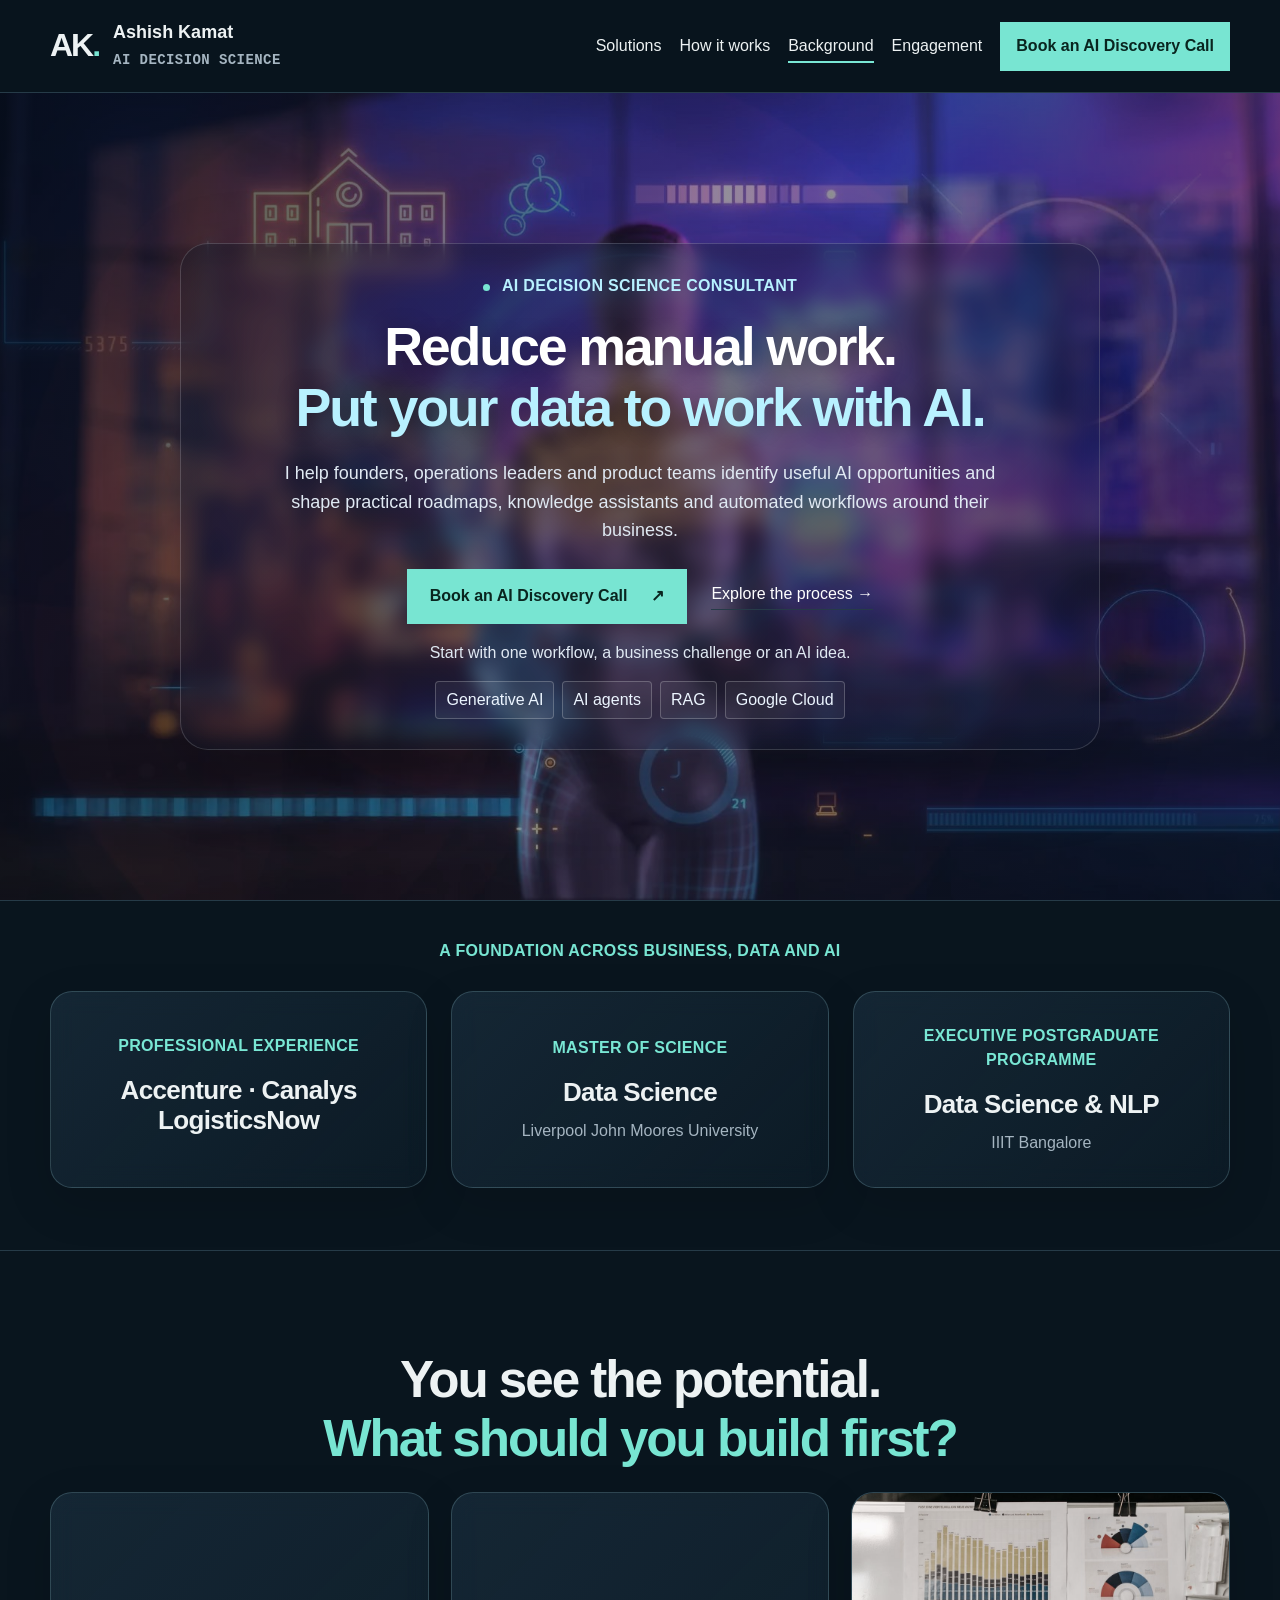
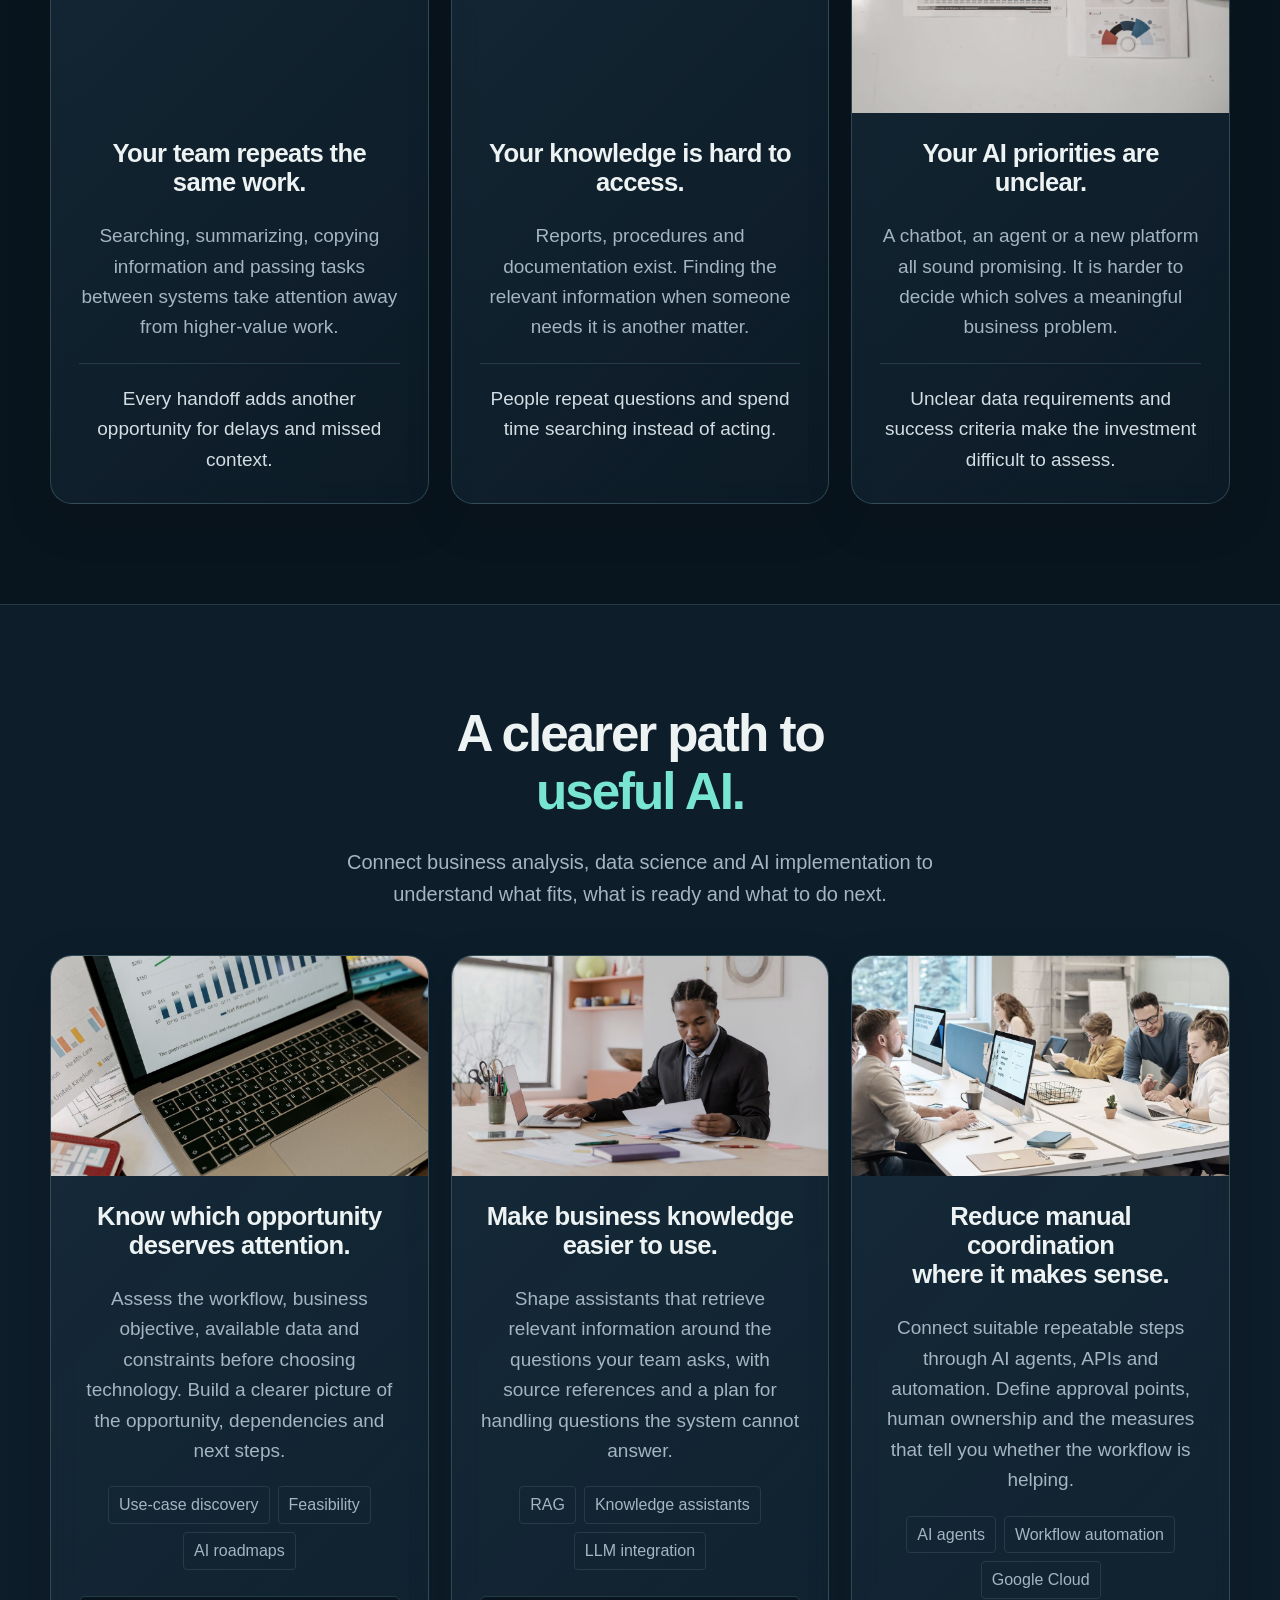
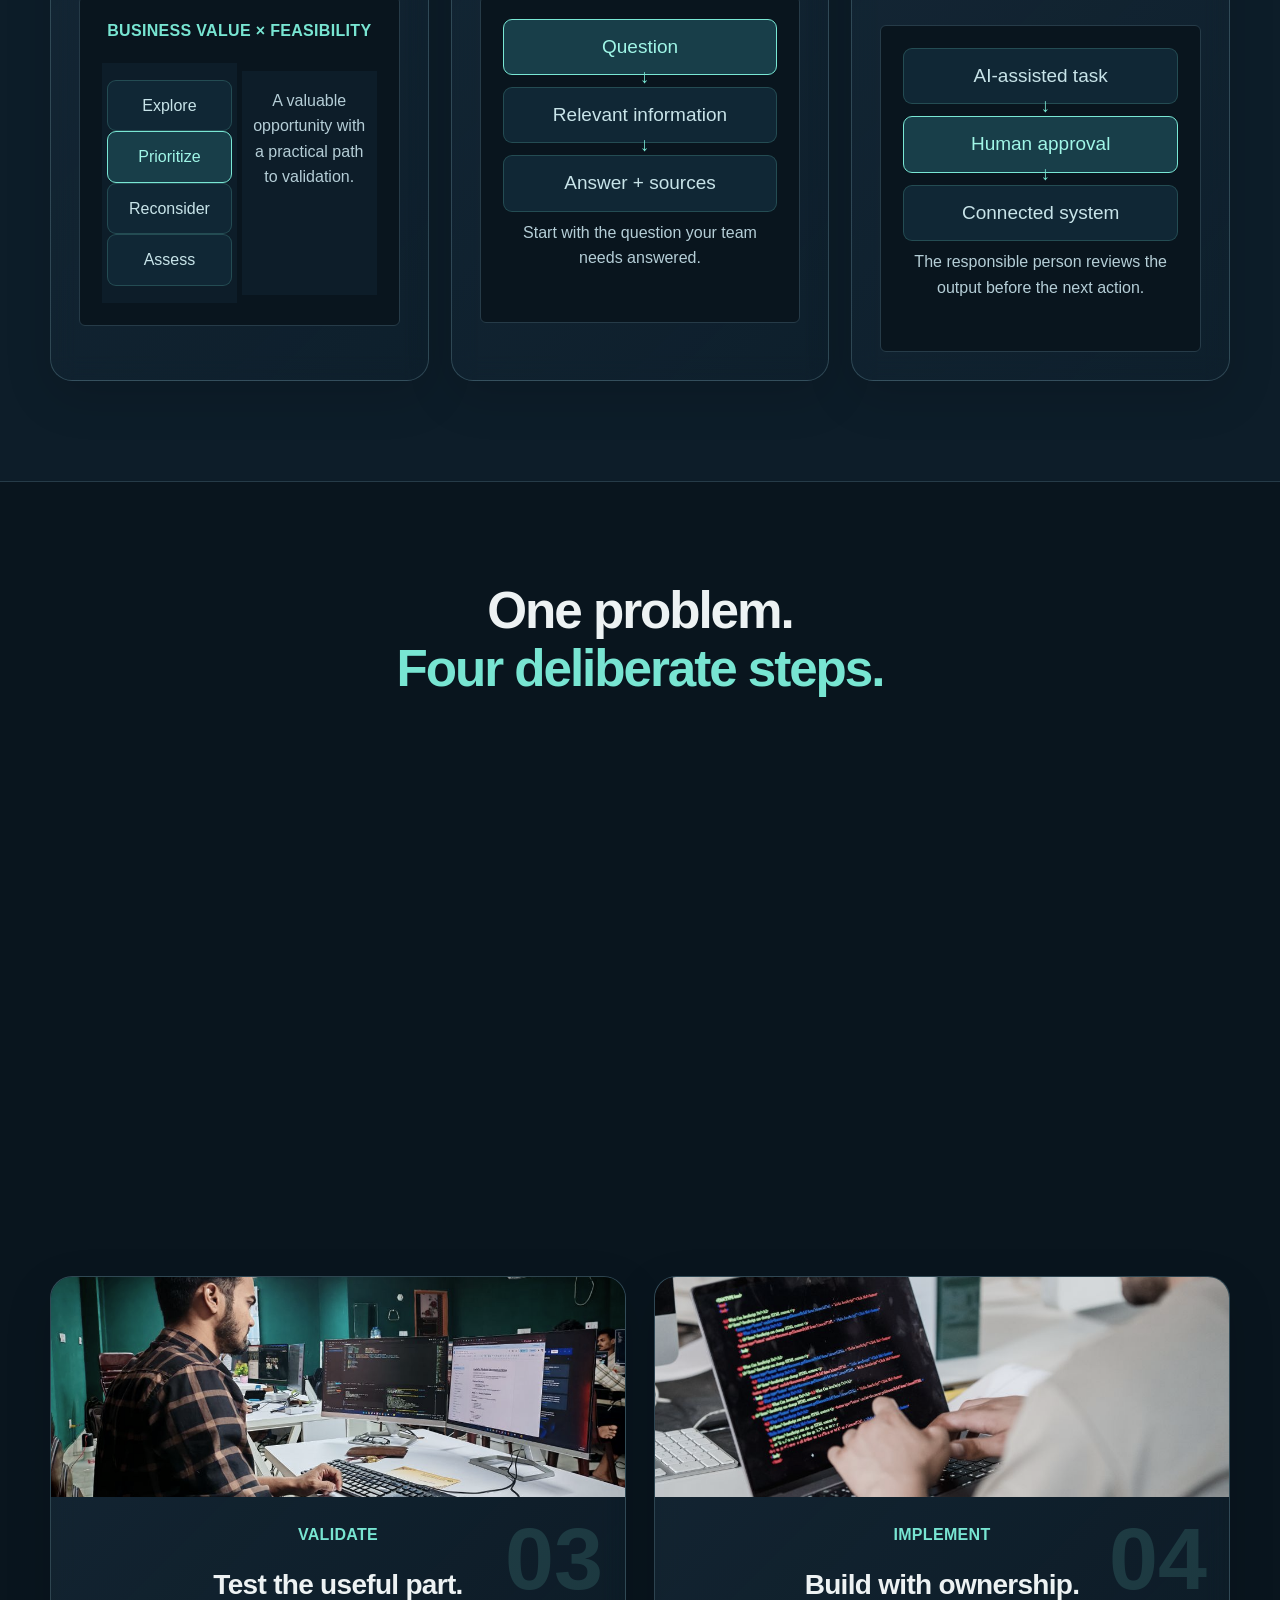
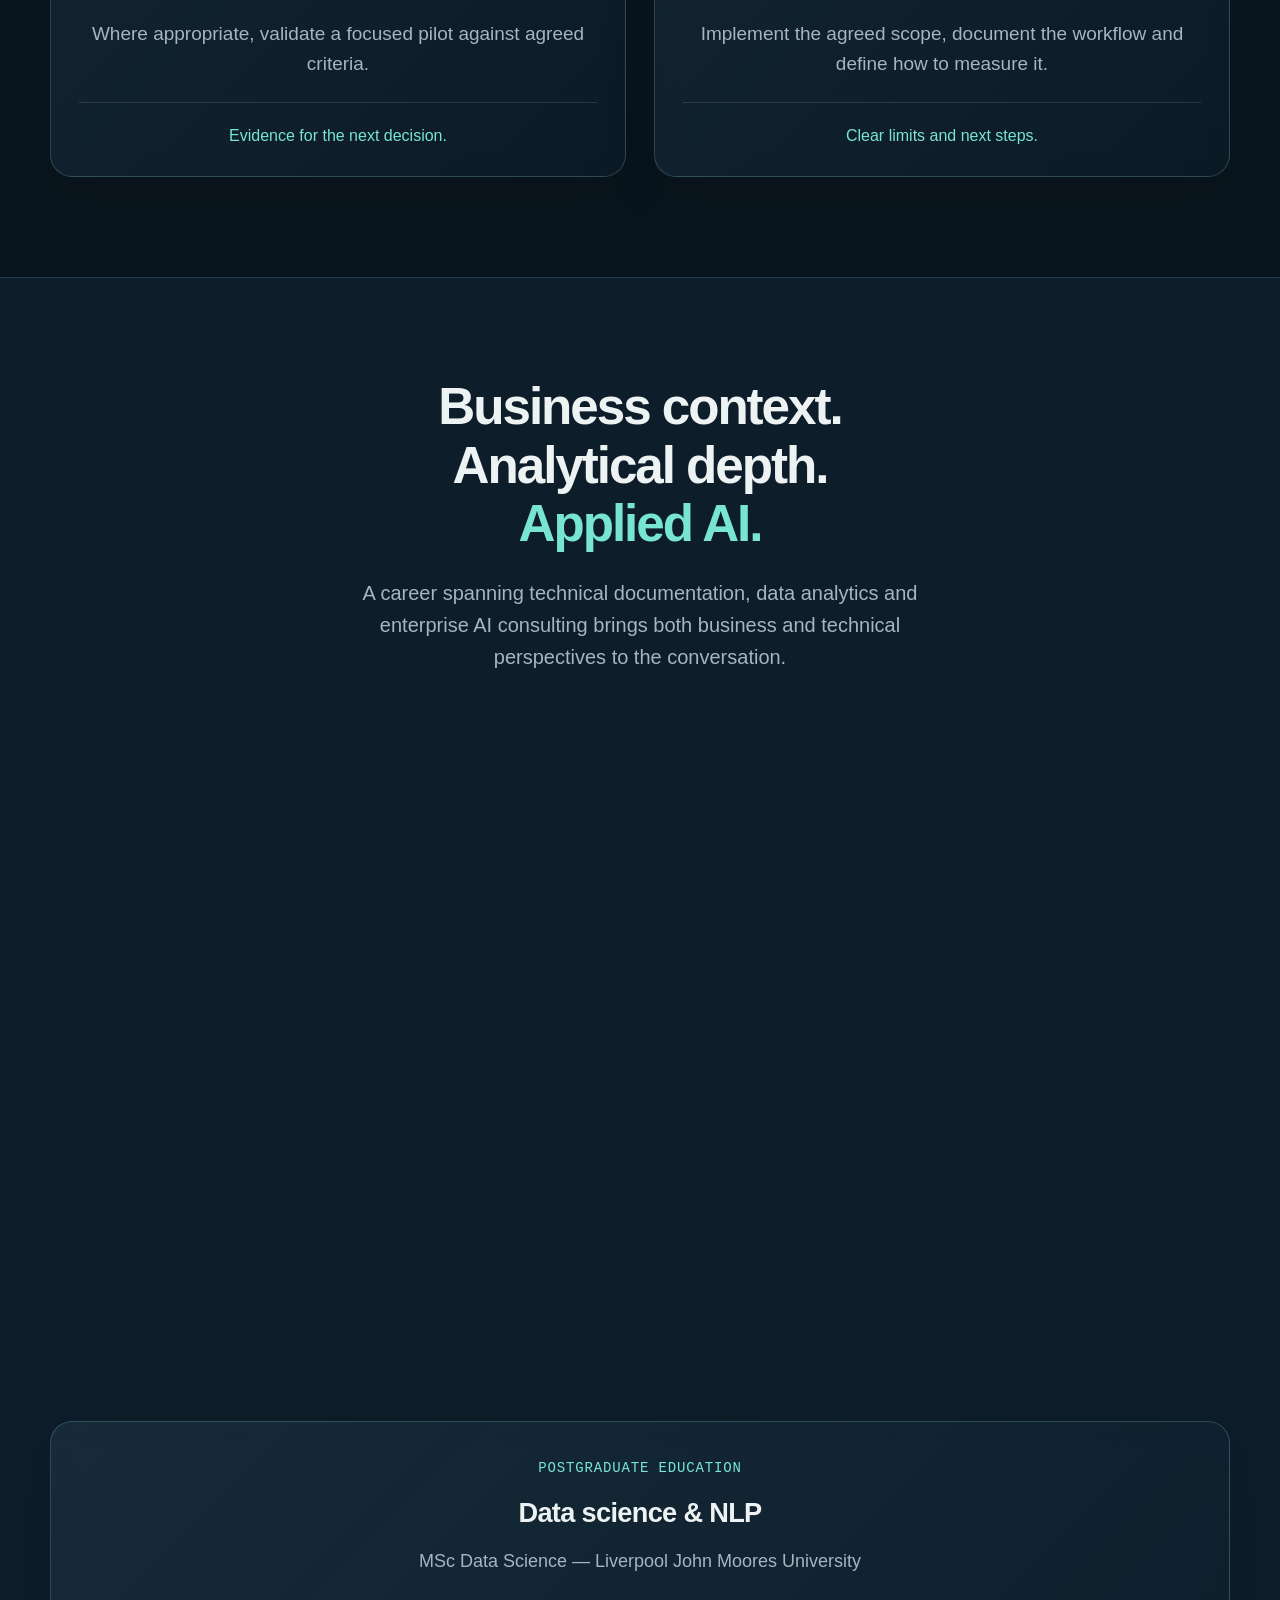
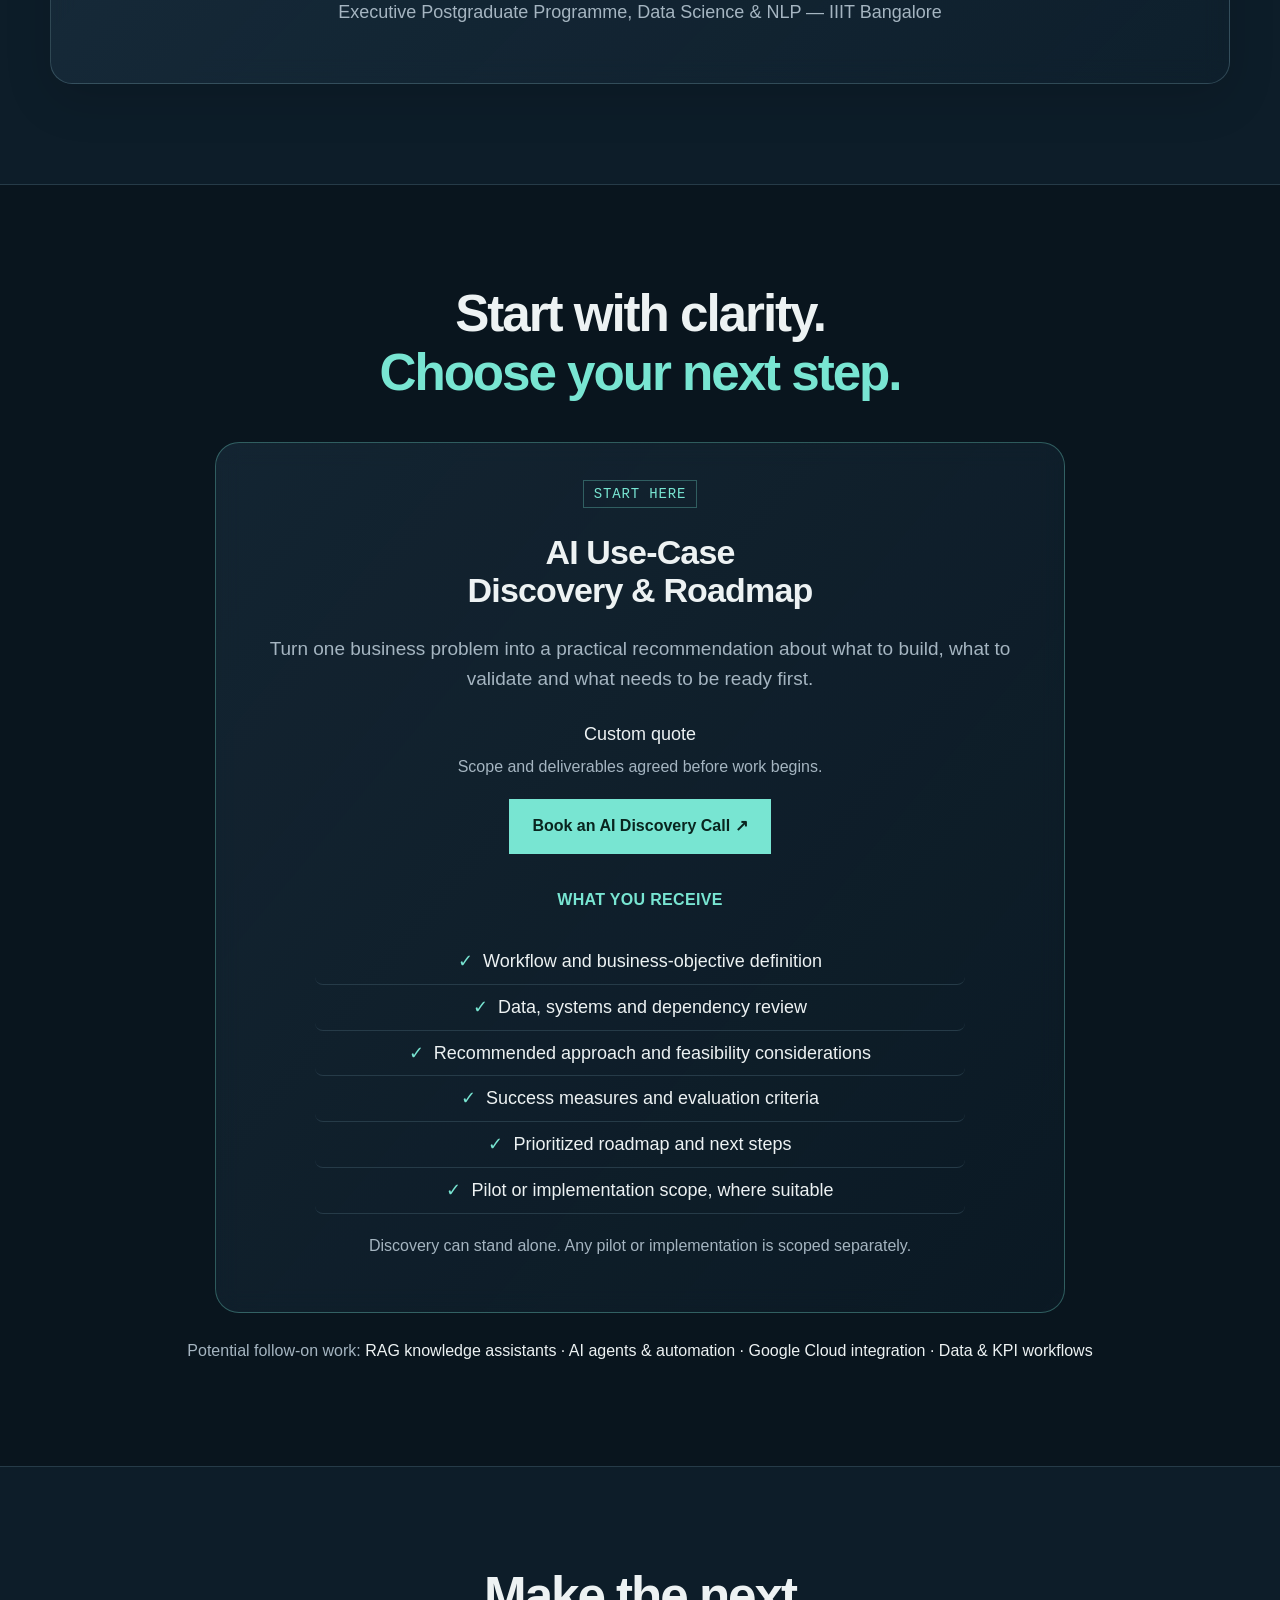
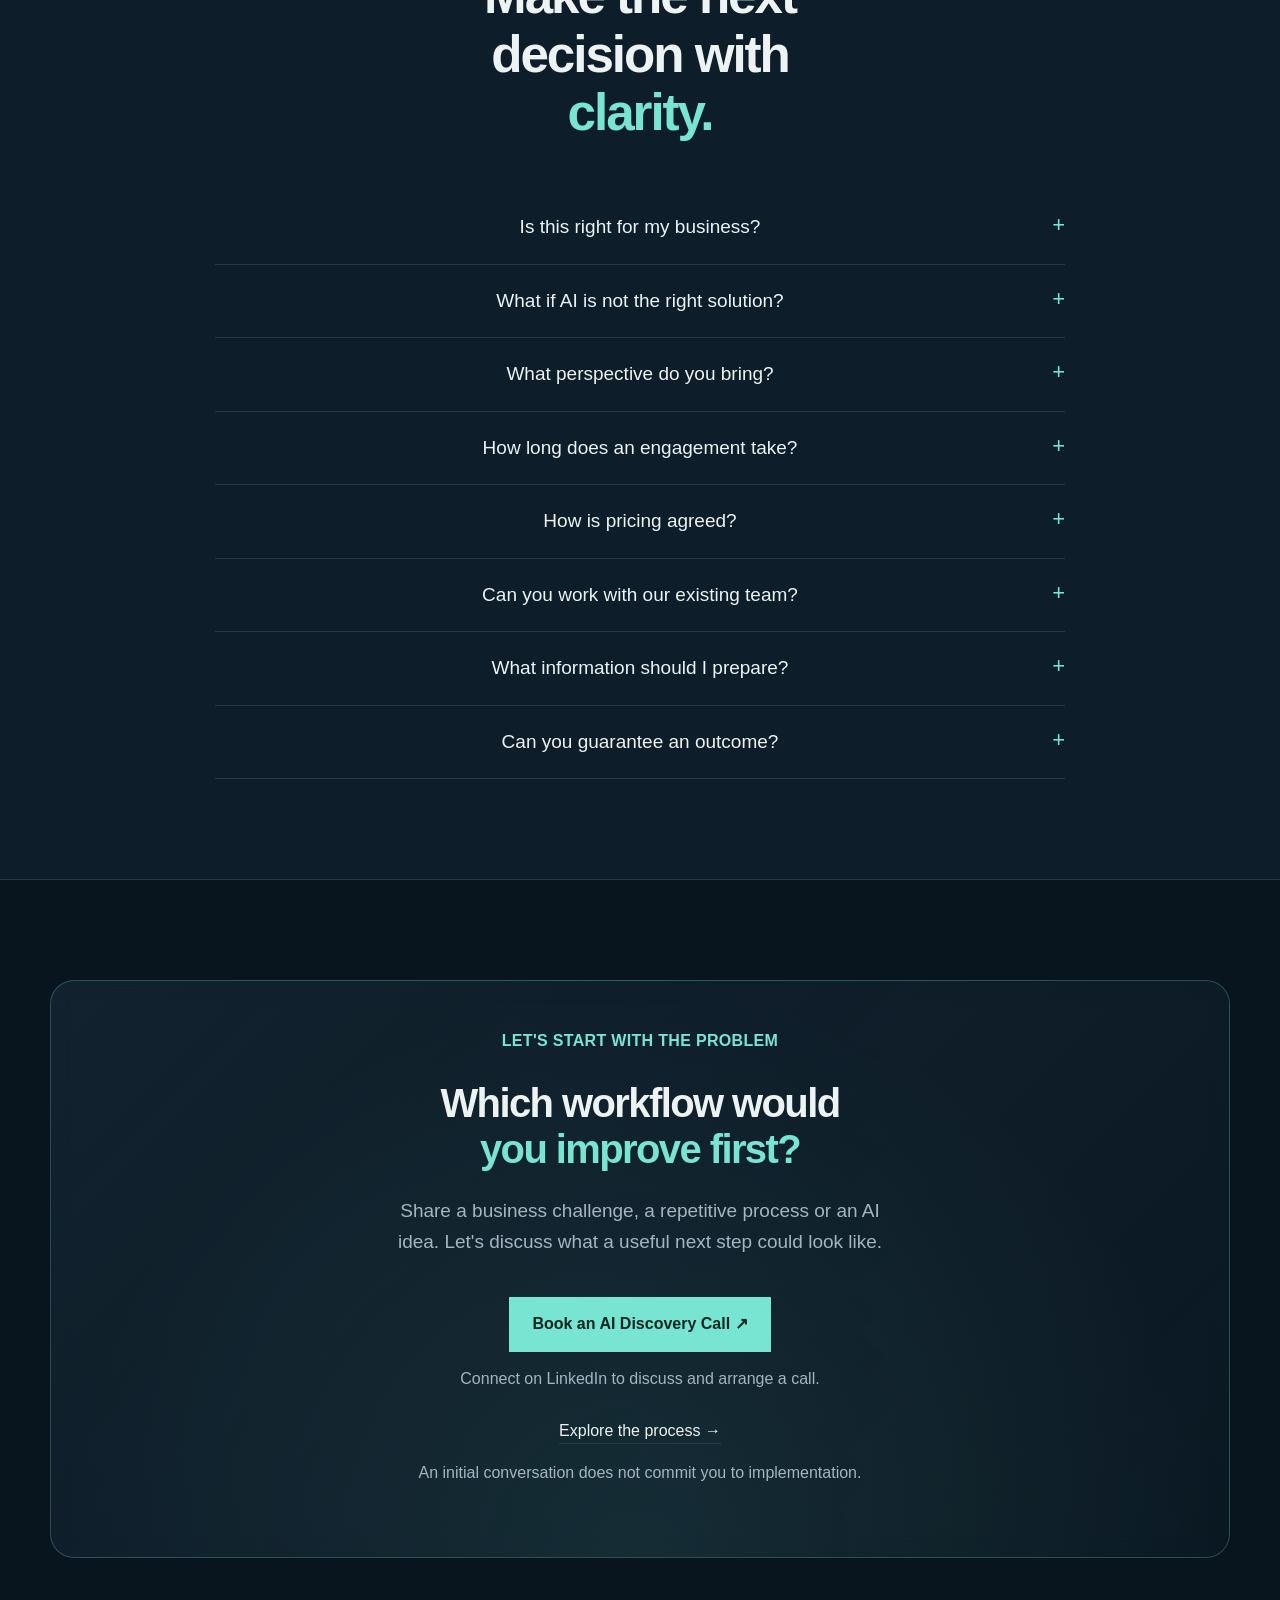
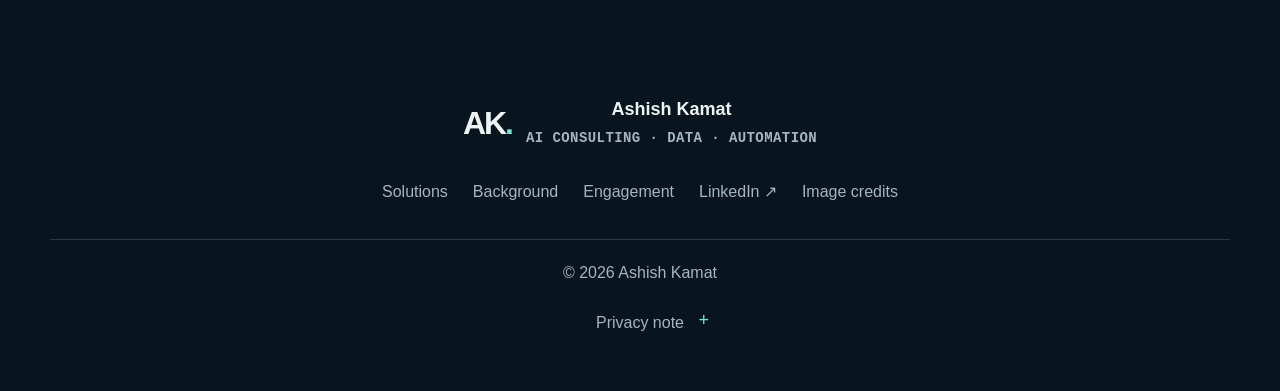
<file: index.html>
<!doctype html>
<html lang="en"><head><meta charset="utf-8"><meta name="viewport" content="width=device-width, initial-scale=1"><title>Ashish Kamat | AI Consulting, RAG &amp; AI Agents</title><meta name="description" content="Business-focused AI consulting with Ashish Kamat. Explore AI opportunities, knowledge assistants and automated workflows."><link rel="stylesheet" href="style.css"><script src="script.js" defer></script></head><body><a class="skip" href="#main">Skip to content</a>
<header><nav class="wrap nav" aria-label="Main navigation"><a class="brand" href="#home"><b>AK<span>.</span></b><span>Ashish Kamat<small>AI DECISION SCIENCE</small></span></a><button class="menu" aria-expanded="false" aria-controls="links">Menu</button><div id="links"><a href="#solutions">Solutions</a><a href="#process">How it works</a><a href="#background">Background</a><a href="#engagement">Engagement</a><a class="button small" href="#contact">Book an AI Discovery Call</a></div></nav></header>
<main id="main"><section class="hero wrap" id="home"><div class="hero-video-background" aria-hidden="true"><video id="hero-video" muted loop playsinline preload="metadata" poster="assets/hero-poster.jpg" tabindex="-1"><source src="assets/hero-video.mp4" type="video/mp4"/></video></div><div class="hero-glass"><p class="eyebrow"><i></i> AI DECISION SCIENCE CONSULTANT</p><h1>Reduce manual work.<br><span>Put your data to work with AI.</span></h1><p class="lead">I help founders, operations leaders and product teams identify useful AI opportunities and shape practical roadmaps, knowledge assistants and automated workflows around their business.</p><div class="actions"><a class="button" href="#contact">Book an AI Discovery Call <span>↗</span></a><a class="text-link" href="#process">Explore the process →</a></div><p class="fine">Start with one workflow, a business challenge or an AI idea.</p><div class="tags"><span>Generative AI</span><span>AI agents</span><span>RAG</span><span>Google Cloud</span></div></div></section>
<section class="credibility"><div class="wrap"><p class="eyebrow">A FOUNDATION ACROSS BUSINESS, DATA AND AI</p><div class="credentials"><div class="glass-card credential-card"><small>PROFESSIONAL EXPERIENCE</small><h3>Accenture · Canalys<br>LogisticsNow</h3></div><div class="glass-card credential-card"><small>MASTER OF SCIENCE</small><h3>Data Science</h3><p>Liverpool John Moores University</p></div><div class="glass-card credential-card"><small>EXECUTIVE POSTGRADUATE PROGRAMME</small><h3>Data Science &amp; NLP</h3><p>IIIT Bangalore</p></div></div></div></section>
<section class="wrap section" id="challenge"><h2>You see the potential.<br><span>What should you build first?</span></h2><div class="cards"><article class="glass-card"><div class="card-photo"><img src="assets/paperwork.jpg" alt="Documents and paperwork on an office desk" loading="lazy" decoding="async" width="1200" height="800"></div><h3>Your team repeats the same work.</h3><p>Searching, summarizing, copying information and passing tasks between systems take attention away from higher-value work.</p><p class="consequence">Every handoff adds another opportunity for delays and missed context.</p></article><article class="glass-card"><div class="card-photo"><img src="assets/knowledge-documents.jpg" alt="Organizing business documents beside a laptop" loading="lazy" decoding="async" width="1200" height="800"></div><h3>Your knowledge is hard to access.</h3><p>Reports, procedures and documentation exist. Finding the relevant information when someone needs it is another matter.</p><p class="consequence">People repeat questions and spend time searching instead of acting.</p></article><article class="glass-card"><div class="card-photo"><img src="assets/priorities.jpg" alt="Charts displayed on a planning whiteboard" loading="lazy" decoding="async" width="1200" height="800"></div><h3>Your AI priorities are unclear.</h3><p>A chatbot, an agent or a new platform all sound promising. It is harder to decide which solves a meaningful business problem.</p><p class="consequence">Unclear data requirements and success criteria make the investment difficult to assess.</p></article></div></section>
<section class="panel"><div class="wrap section" id="solutions"><h2>A clearer path to<br><span>useful AI.</span></h2><p class="intro">Connect business analysis, data science and AI implementation to understand what fits, what is ready and what to do next.</p><div class="solution-grid"><article class="solution glass-card"><div class="card-photo"><img src="assets/opportunity-analytics.jpg" alt="Business analytics charts displayed on a laptop" loading="lazy" decoding="async" width="1200" height="800"></div><div><h3>Know which opportunity<br>deserves attention.</h3><p>Assess the workflow, business objective, available data and constraints before choosing technology. Build a clearer picture of the opportunity, dependencies and next steps.</p><div class="tags"><span>Use-case discovery</span><span>Feasibility</span><span>AI roadmaps</span></div></div><div class="mini prioritization"><small>BUSINESS VALUE × FEASIBILITY</small><div class="matrix"><span>Explore</span><strong>Prioritize</strong><span>Reconsider</span><span>Assess</span></div></div></article><article class="solution glass-card"><div class="card-photo"><img src="assets/knowledge-assistant.jpg" alt="Professional consulting documents while working on a laptop" loading="lazy" decoding="async" width="1200" height="800"></div><div><h3>Make business knowledge<br>easier to use.</h3><p>Shape assistants that retrieve relevant information around the questions your team asks, with source references and a plan for handling questions the system cannot answer.</p><div class="tags"><span>RAG</span><span>Knowledge assistants</span><span>LLM integration</span></div></div><div class="mini"><p>Question</p><span>↓</span><p>Relevant information</p><span>↓</span><p class="teal">Answer + source</p></div></article><article class="solution glass-card"><div class="card-photo"><img src="assets/workflow-team.jpg" alt="Team collaborating through computers in an office" loading="lazy" decoding="async" width="1200" height="800"></div><div><h3>Reduce manual coordination<br>where it makes sense.</h3><p>Connect suitable repeatable steps through AI agents, APIs and automation. Define approval points, human ownership and the measures that tell you whether the workflow is helping.</p><div class="tags"><span>AI agents</span><span>Workflow automation</span><span>Google Cloud</span></div></div><div class="mini"><p>Input → AI-assisted task</p><p class="teal">Human approval checkpoint</p><p>Connected system → Outcome</p></div></article></div></div></section>
<section class="wrap section" id="process"><h2>One problem.<br><span>Four deliberate steps.</span></h2><ol class="steps"><li class="glass-card"><div class="card-photo"><img src="assets/team-planning.jpg" alt="Team reviewing a business process" loading="lazy" decoding="async" width="1200" height="800"></div><span class="card-number" aria-hidden="true">01</span><small>DEFINE</small><h3>Start with the work.</h3><p>Describe the problem, who experiences it and the outcome that matters.</p><strong>A clear business objective.</strong></li><li class="glass-card"><div class="card-photo"><img src="assets/assessment.jpg" alt="Colleagues reviewing business documents" loading="lazy" decoding="async" width="1200" height="800"></div><span class="card-number" aria-hidden="true">02</span><small>ASSESS</small><h3>Check what is ready.</h3><p>Review data, systems, constraints and the possible approaches.</p><strong>A scoped recommendation.</strong></li><li class="glass-card"><div class="card-photo"><img src="assets/validation.jpg" alt="Developer working at a dual-monitor workstation" loading="lazy" decoding="async" width="1200" height="800"></div><span class="card-number" aria-hidden="true">03</span><small>VALIDATE</small><h3>Test the useful part.</h3><p>Where appropriate, validate a focused pilot against agreed criteria.</p><strong>Evidence for the next decision.</strong></li><li class="glass-card"><div class="card-photo"><img src="assets/implementation.jpg" alt="Programmer working in an office" loading="lazy" decoding="async" width="1200" height="800"></div><span class="card-number" aria-hidden="true">04</span><small>IMPLEMENT</small><h3>Build with ownership.</h3><p>Implement the agreed scope, document the workflow and define how to measure it.</p><strong>Clear limits and next steps.</strong></li></ol></section>
<section class="panel"><div class="wrap section" id="background"><h2>Business context.<br>Analytical depth.<br><span>Applied AI.</span></h2><p class="intro">A career spanning technical documentation, data analytics and enterprise AI consulting brings both business and technical perspectives to the conversation.</p><div class="background-cards">
<article class="glass-card profile-card"><div class="profile-monogram" aria-hidden="true">AK<span>.</span></div><small>BUSINESS · DATA · AI</small><h3>Ashish Kamat</h3><p>Mumbai, India</p><a class="text-link" href="https://www.linkedin.com/in/ashish-kamat-genai-datascientist/" target="_blank" rel="noopener noreferrer">View LinkedIn profile ↗</a></article>
<article class="glass-card"><small>AI DECISION SCIENCE / ACCENTURE</small><h3>From business opportunity to AI use case.</h3><p>Role responsibilities include identifying AI opportunities, developing roadmaps and working with business and technology stakeholders on Generative AI and intelligent automation.</p></article>
<article class="glass-card"><small>DATA ANALYTICS / CANALYS &amp; LOGISTICSNOW</small><h3>A foundation in real business data.</h3><p>Experience across Python, SQL, analysis and business reporting provides context for the data and workflows an AI solution depends on.</p></article>
<article class="glass-card"><h3>Tools &amp; platforms</h3><div class="tags"><span>Python</span><span>SQL</span><span>OpenAI API</span><span>Google ADK</span><span>Vertex AI</span><span>BigQuery</span><span>Cloud Run</span><span>Firestore</span><span>Docker</span></div></article>
<article class="glass-card education-card"><small>POSTGRADUATE EDUCATION</small><h3>Data science &amp; NLP</h3><p>MSc Data Science — Liverpool John Moores University</p><p>Executive Postgraduate Programme, Data Science &amp; NLP — IIIT Bangalore</p></article>
</div></div></section>
<section class="wrap section" id="engagement"><h2>Start with clarity.<br><span>Choose your next step.</span></h2><div class="offer"><div><span class="badge">START HERE</span><h3>AI Use-Case<br>Discovery &amp; Roadmap</h3><p>Turn one business problem into a practical recommendation about what to build, what to validate and what needs to be ready first.</p><p class="price">Custom quote <small>Scope and deliverables agreed before work begins.</small></p><a class="button" href="#contact">Book an AI Discovery Call ↗</a></div><div><small>WHAT YOU RECEIVE</small><ul class="checks"><li>Workflow and business-objective definition</li><li>Data, systems and dependency review</li><li>Recommended approach and feasibility considerations</li><li>Success measures and evaluation criteria</li><li>Prioritized roadmap and next steps</li><li>Pilot or implementation scope, where suitable</li></ul><p class="fine">Discovery can stand alone. Any pilot or implementation is scoped separately.</p></div></div><p class="follow">Potential follow-on work: <span>RAG knowledge assistants · AI agents &amp; automation · Google Cloud integration · Data &amp; KPI workflows</span></p></section>
<section class="panel"><div class="wrap section faq" id="faq"><div><h2>Make the next<br>decision with<br><span>clarity.</span></h2></div><div><details><summary>Is this right for my business?</summary><p>It is a useful starting point if you have a specific knowledge, workflow or automation challenge and want to assess how AI could help. You can begin with a problem rather than a fully written technical brief.</p></details><details><summary>What if AI is not the right solution?</summary><p>The assessment should help establish that. A simpler automation, better data foundation or workflow change may be more appropriate. The recommendation should follow the problem.</p></details><details><summary>What perspective do you bring?</summary><p>My background combines business analytics, data science and AI consulting, with exposure to Generative AI, agents and cloud technologies. I consider the business objective alongside the data and implementation requirements.</p></details><details><summary>How long does an engagement take?</summary><p>Timing depends on the use case, data readiness, integrations and approval requirements. Milestones and deliverables are agreed after the initial discussion.</p></details><details><summary>How is pricing agreed?</summary><p>Pricing follows the agreed scope. Discovery, a pilot and implementation can be separate engagements, with deliverables and commercial terms agreed before paid work begins.</p></details><details><summary>Can you work with our existing team?</summary><p>We can discuss how the engagement fits your team, including responsibilities, access, review points and handover requirements.</p></details><details><summary>What information should I prepare?</summary><p>Bring a short description of the workflow, current systems, the people involved and what a better outcome would look like. Agree how information will be handled before sharing confidential data.</p></details><details><summary>Can you guarantee an outcome?</summary><p>Reliable claims require a defined use case, representative data and agreed evaluation. A prototype alone does not establish production performance or business returns. Those should be assessed through evidence.</p></details></div></div></section>
<section class="wrap section" id="contact"><div class="contact"><div><p class="eyebrow">LET'S START WITH THE PROBLEM</p><h2>Which workflow would<br><span>you improve first?</span></h2><p>Share a business challenge, a repetitive process or an AI idea. Let's discuss what a useful next step could look like.</p></div><div><a class="button" href="https://www.linkedin.com/in/ashish-kamat-genai-datascientist/" target="_blank" rel="noopener noreferrer">Book an AI Discovery Call ↗</a><p class="fine">Connect on LinkedIn to discuss and arrange a call.</p><a class="text-link" href="#process">Explore the process →</a><p class="fine">An initial conversation does not commit you to implementation.</p></div></div></section></main>
<footer class="wrap"><div class="footer-top"><a class="brand" href="#home"><b>AK<span>.</span></b><span>Ashish Kamat<small>AI CONSULTING · DATA · AUTOMATION</small></span></a><div><a href="#solutions">Solutions</a><a href="#background">Background</a><a href="#engagement">Engagement</a><a href="https://www.linkedin.com/in/ashish-kamat-genai-datascientist/" target="_blank" rel="noopener noreferrer">LinkedIn ↗</a><a href="image-credits.html">Image credits</a></div></div><div class="footer-bottom"><span>© 2026 Ashish Kamat</span><details><summary>Privacy note</summary><p>This page does not collect contact-form submissions. Contact takes place through LinkedIn under its privacy policy. Hosting providers may process routine request data. Agree appropriate handling before sharing confidential information.</p></details></div></footer></body></html>
</file>
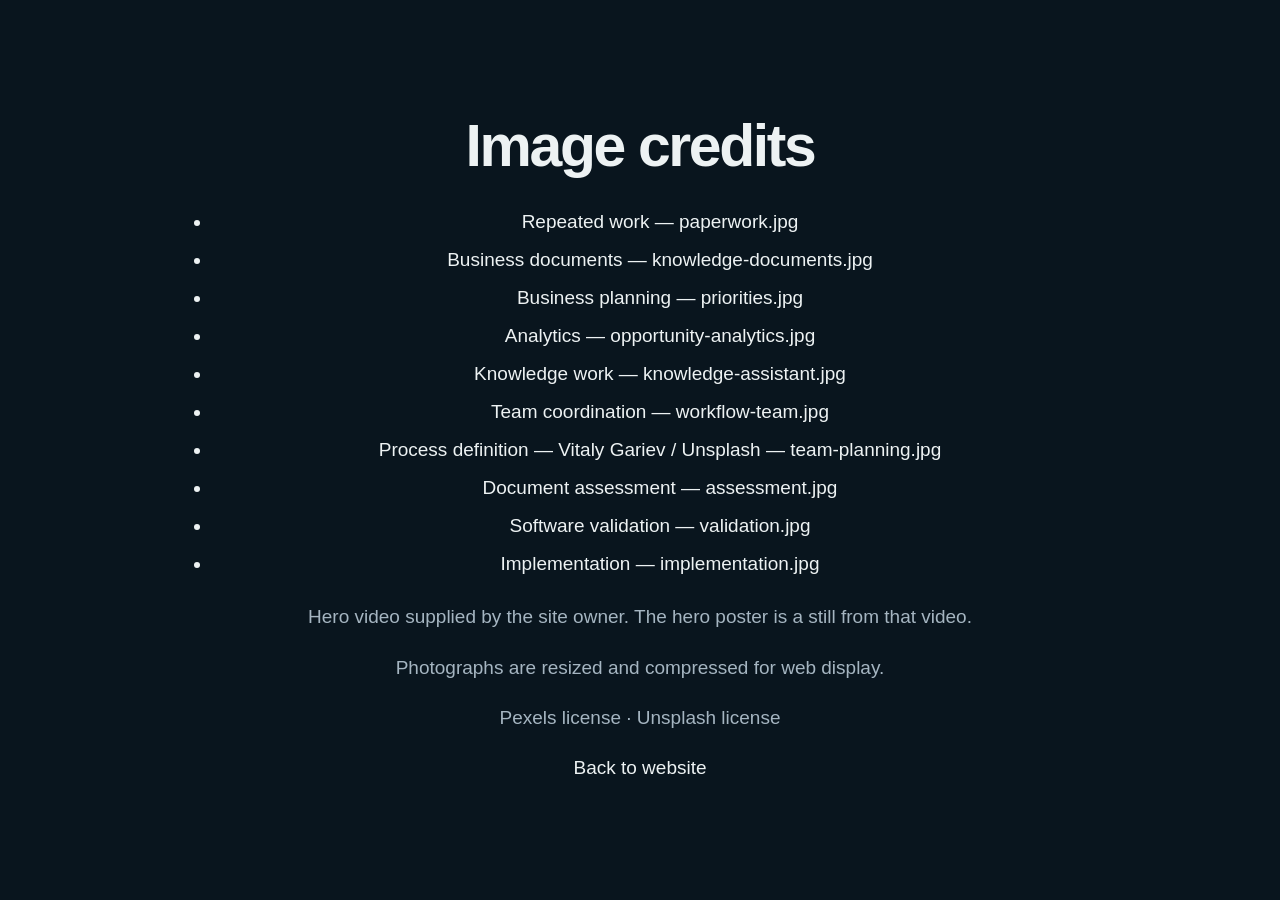
<file: image-credits.html>
<!doctype html><html lang="en"><head><meta charset="utf-8"><meta name="viewport" content="width=device-width, initial-scale=1"><title>Image credits — Ashish Kamat</title><link rel="stylesheet" href="style.css"></head><body><main class="wrap container section" style="max-width:1000px;margin:80px auto;padding:32px"><h1>Image credits</h1><ul style="line-height:2"><li><a href="https://www.pexels.com/photo/8297362/" target="_blank" rel="noopener noreferrer">Repeated work</a> — paperwork.jpg</li><li><a href="https://www.pexels.com/photo/7688110/" target="_blank" rel="noopener noreferrer">Business documents</a> — knowledge-documents.jpg</li><li><a href="https://www.pexels.com/photo/7654493/" target="_blank" rel="noopener noreferrer">Business planning</a> — priorities.jpg</li><li><a href="https://www.pexels.com/photo/5466250/" target="_blank" rel="noopener noreferrer">Analytics</a> — opportunity-analytics.jpg</li><li><a href="https://www.pexels.com/photo/10376247/" target="_blank" rel="noopener noreferrer">Knowledge work</a> — knowledge-assistant.jpg</li><li><a href="https://www.pexels.com/photo/3184357/" target="_blank" rel="noopener noreferrer">Team coordination</a> — workflow-team.jpg</li><li><a href="https://unsplash.com/photos/PSksbOVDhWk" target="_blank" rel="noopener noreferrer">Process definition — Vitaly Gariev / Unsplash</a> — team-planning.jpg</li><li><a href="https://www.pexels.com/photo/7651636/" target="_blank" rel="noopener noreferrer">Document assessment</a> — assessment.jpg</li><li><a href="https://www.pexels.com/photo/36706460/" target="_blank" rel="noopener noreferrer">Software validation</a> — validation.jpg</li><li><a href="https://www.pexels.com/photo/12899156/" target="_blank" rel="noopener noreferrer">Implementation</a> — implementation.jpg</li></ul><p>Hero video supplied by the site owner. The hero poster is a still from that video.</p><p>Photographs are resized and compressed for web display.</p><p><a href="https://www.pexels.com/license/">Pexels license</a> · <a href="https://unsplash.com/license">Unsplash license</a></p><a href="index.html">Back to website</a></main></body></html>
</file>
<file: style.css>
:root{--bg:#09151e;--panel:#0d1d29;--card:#112431;--text:#edf2f3;--muted:#a5b5c1;--accent:#78e5d2;--line:#263b48}*{box-sizing:border-box}html{scroll-behavior:smooth;scroll-padding-top:100px}body{margin:0;background:var(--bg);color:var(--text);font:18px/1.65 'Segoe UI',Arial,sans-serif}a{color:inherit;text-decoration:none}button{font:inherit}p{color:var(--muted);margin:0 0 20px}h1,h2,h3{font-weight:600;line-height:1.14;letter-spacing:-.04em;margin:0 0 24px}h1{font-size:clamp(40px,4.6vw,66px)}h2{font-size:clamp(34px,4vw,52px)}h3{font-size:25px;letter-spacing:-.025em}h1 span,h2 span,.teal{color:var(--accent)}small,.eyebrow,.number,.badge{font-family:Consolas,monospace;font-size:14px;letter-spacing:1.2px}.wrap{width:calc(100% - 80px);max-width:1180px;margin:auto}.section{padding-top:100px;padding-bottom:100px}.eyebrow{color:var(--accent);margin-bottom:28px}.eyebrow i{display:inline-block;width:7px;height:7px;border-radius:50%;background:var(--accent);margin-right:8px}.lead{max-width:580px;font-size:18px}.intro{max-width:630px;font-size:18px;margin-bottom:45px}.fine{font-size:14px;line-height:1.6}.skip{position:fixed;top:-100px;left:15px;background:var(--accent);color:var(--bg);padding:12px;z-index:100}.skip:focus{top:10px}:focus-visible{outline:3px solid var(--accent);outline-offset:5px}header{position:sticky;top:0;z-index:10;background:#09151ef5;border-bottom:1px solid var(--line);backdrop-filter:blur(12px)}.nav{min-height:92px;display:flex;align-items:center;justify-content:space-between;gap:20px}.brand{display:flex;align-items:center;gap:14px;line-height:1.3}.brand>b{font-size:32px;letter-spacing:-2px}.brand b span{color:var(--accent)}.brand>span{font-weight:600;font-size:18px}.brand small{display:block;color:var(--muted);font-size:14px;margin-top:6px}#links{display:flex;gap:24px;align-items:center;font-size:14px}.button{display:inline-flex;align-items:center;justify-content:center;gap:24px;background:var(--accent);color:#09251f;font-size:18px;font-weight:650;padding:15px 22px;border:1px solid var(--accent);min-height:49px;transition:background .2s}.button:hover{background:#b1f6e9}.button.small{padding:11px 15px;font-size:14px}.text-link{font-size:18px;border-bottom:1px solid var(--line);padding-bottom:4px}.text-link:hover,#links>a:not(.button):hover{color:var(--accent)}.menu{display:none}.hero{display:grid;grid-template-columns:1.25fr 1fr;gap:65px;padding-top:85px;padding-bottom:85px;align-items:center}.actions{display:flex;align-items:center;gap:24px;margin:32px 0 15px}.tags{display:flex;flex-wrap:wrap;gap:8px;margin-top:28px}.tags span{border:1px solid var(--line);border-radius:4px;padding:5px 10px;font-size:14px;color:var(--muted)}.diagram{padding:28px;border:1px solid var(--line);background:radial-gradient(ellipse at top right,#17413966,transparent 75%),var(--panel);border-radius:12px;box-shadow:0 30px 70px #0003}.diagram-top{display:flex;justify-content:space-between;gap:10px;border-bottom:1px solid var(--line);padding-bottom:22px;margin-bottom:28px;font:14px Consolas,monospace;letter-spacing:1px}.diagram-top small{font-size:14px;letter-spacing:0;color:var(--muted)}.node{display:flex;align-items:center;gap:15px;border:1px solid var(--line);background:#112431;padding:22px 18px;border-radius:7px}.node em{font:14px Consolas,monospace;color:var(--accent);font-style:normal}.node strong{display:block;font-size:18px}.node small{display:block;font:14px 'Segoe UI',sans-serif;color:var(--muted);letter-spacing:0;margin-top:6px}.node.accent{border-color:#78e5d270;background:#173c36}.connector{color:#506c7c;text-align:center;line-height:32px}.diagram-bottom{display:flex;justify-content:space-between;font-size:14px;margin:28px 0 12px}.diagram-bottom span{color:var(--accent)}.diagram>.fine{margin:0}.credibility{border-block:1px solid var(--line);padding:38px 0}.credentials{display:grid;grid-template-columns:repeat(3,1fr);gap:35px;margin:0 0 24px}.credentials>div+div{border-left:1px solid var(--line);padding-left:35px}.credentials small{font-size:14px;color:var(--muted)}.credentials h3{font-size:20px;margin:12px 0 8px}.credentials p{font-size:14px;margin:0}.credibility .fine{margin:0}.cards{display:grid;grid-template-columns:repeat(3,1fr);gap:20px}.cards article{padding:30px;background:var(--panel);border:1px solid var(--line);border-radius:6px}.cards small{display:block;color:var(--accent);margin-bottom:26px}.cards p{font-size:18px}.cards .consequence{border-top:1px solid var(--line);padding-top:20px;margin-bottom:0;color:#d3dde3}.panel{background:var(--panel);border-block:1px solid var(--line)}.solution{display:grid;grid-template-columns:50px 1fr 280px;gap:35px;padding:40px 0;border-top:1px solid var(--line);align-items:center}.number{color:var(--accent);font-size:18px;align-self:start;padding-top:3px}.solution p{max-width:550px;font-size:18px}.solution .tags{margin-top:20px}.mini{border:1px solid var(--line);padding:22px;text-align:center;border-radius:6px;background:var(--bg)}.mini small{font-size:14px;color:var(--muted);display:block;margin-bottom:20px}.mini p{font-size:14px;margin:8px 0}.mini>span{color:var(--muted)}.mini p.teal{color:var(--accent)}.matrix{display:grid;grid-template-columns:1fr 1fr;gap:5px;font-size:14px}.matrix>*{padding:17px 5px;background:var(--panel);color:var(--muted)}.matrix strong{background:#1a443c;color:var(--accent);font-weight:500}.stack{border-top:1px solid var(--line);padding-top:30px}.stack small{color:var(--accent)}.stack p{font-size:18px;margin:12px 0 0}.steps{list-style:none;display:grid;grid-template-columns:repeat(4,1fr);gap:26px;padding:0;margin:48px 0 0}.steps li{border-top:2px solid var(--line);padding-top:24px}.steps small{color:var(--accent);font-size:14px}.steps h3{font-size:23px;margin:22px 0 18px}.steps p{font-size:18px}.steps strong{display:block;font-size:14px;font-weight:500;color:var(--accent)}.background{display:grid;grid-template-columns:330px 1fr;gap:100px}.portrait{display:block;width:100%;height:400px;object-fit:cover;object-position:center 25%;border:1px solid var(--line);border-radius:7px;background:var(--card);margin-bottom:25px}.background>div>h3{margin-bottom:8px}.background>div>p:not(.intro):not(.eyebrow){font-size:18px}.experience{border-top:1px solid var(--line);padding:22px 0 0;margin-top:24px}.experience small{color:var(--accent);font-size:14px}.experience h3{font-size:21px;margin:12px 0}.experience p{font-size:18px;margin-bottom:0}.offer{display:grid;grid-template-columns:1fr 1fr;border:1px solid #78e5d260;background:linear-gradient(130deg,#183b34aa,var(--panel) 70%);border-radius:9px;padding:46px;gap:70px;margin-top:40px}.badge{border:1px solid #78e5d250;padding:5px 10px;color:var(--accent);font-size:14px}.offer h3{font-size:34px;margin-top:25px}.offer p{font-size:18px}.price{color:var(--text);font-size:18px!important;margin-top:25px}.price small{display:block;font:14px 'Segoe UI',sans-serif;letter-spacing:0;color:var(--muted);margin-top:5px}.offer>div>small{color:var(--accent);font-size:14px}.checks{list-style:none;padding:0;margin-top:25px}.checks li{padding:13px 0 13px 28px;border-bottom:1px solid var(--line);position:relative;font-size:18px}.checks li:before{content:'✓';position:absolute;left:0;color:var(--accent)}.offer .fine{font-size:14px}.follow{margin:24px 0 0;font-size:14px}.follow span{color:var(--text)}.faq{display:grid;grid-template-columns:1fr 1.4fr;gap:80px}details{border-bottom:1px solid var(--line)}summary{cursor:pointer;list-style:none;padding:22px 28px 22px 0;font-size:18px;position:relative}summary::-webkit-details-marker{display:none}summary:after{content:'+';position:absolute;right:0;color:var(--accent);font-size:22px;top:17px}details[open] summary:after{content:'−'}details p{font-size:18px;padding-right:20px}.contact{display:grid;grid-template-columns:1.5fr 1fr;gap:60px;background:radial-gradient(ellipse at top right,#1d544370,transparent 80%),var(--panel);padding:48px;border:1px solid #78e5d260;border-radius:8px;align-items:center}.contact h2{font-size:40px}.contact p{max-width:520px}.contact .fine{margin:14px 0 24px}.contact>div:last-child{text-align:center}.contact .button{width:100%}footer{padding:40px 0 24px}.footer-top{display:flex;justify-content:space-between;gap:30px;padding-bottom:35px}.footer-top>div{display:flex;gap:25px;align-items:center;font-size:14px;color:var(--muted)}.footer-bottom{border-top:1px solid var(--line);padding-top:20px;display:flex;justify-content:space-between;gap:25px;font-size:14px;color:var(--muted)}.footer-bottom details{max-width:430px;border:0}.footer-bottom summary{font-size:14px;padding:0 25px 0 0}.footer-bottom summary:after{font-size:18px;top:-4px}.footer-bottom p{font-size:14px;margin-top:15px}
@media(max-width:1100px){#links{gap:14px}.brand small{font-size:14px}.hero{gap:35px}.background{gap:55px}.solution{gap:22px;grid-template-columns:40px 1fr 250px}.offer{gap:35px}}@media(max-width:850px){.wrap{width:calc(100% - 48px)}.nav{min-height:76px;flex-wrap:wrap}.menu{display:block;border:1px solid var(--line);background:transparent;color:var(--text);padding:7px 13px;border-radius:4px}#links{width:100%;flex-wrap:wrap;padding-bottom:20px}.js #links{display:none}.js #links.is-open{display:flex}.hero{grid-template-columns:1fr;gap:45px;padding-top:60px}.hero h1{font-size:58px}.diagram{max-width:600px;width:100%}.section{padding-block:75px}.credentials{gap:20px}.credentials>div+div{padding-left:20px}.cards{gap:12px}.cards article{padding:23px}.cards h3{font-size:21px}.solution{grid-template-columns:40px 1fr}.mini{grid-column:2;max-width:340px;width:100%}.steps{grid-template-columns:1fr 1fr;gap:35px}.background{grid-template-columns:250px 1fr;gap:35px}.portrait{height:340px}.background h2{font-size:35px}.offer{padding:30px;gap:30px}.offer h3{font-size:29px}.faq{grid-template-columns:1fr;gap:25px}.contact{grid-template-columns:1fr;gap:25px}.contact>div:last-child{text-align:left}.contact .button{width:auto}.footer-top{flex-wrap:wrap}}@media(max-width:600px){html{scroll-padding-top:90px}.wrap{width:calc(100% - 40px)}.hero{padding-block:45px 55px}.hero h1{font-size:43px}.lead,.intro{font-size:18px}.actions{flex-direction:column;align-items:stretch;gap:22px}.actions .text-link{align-self:flex-start}.button{font-size:14px;padding:14px 17px}.eyebrow{font-size:14px;letter-spacing:.8px}.diagram{padding:20px}.diagram-top{font-size:14px}.node{padding:18px 12px}.node strong{font-size:14px}.diagram-bottom{font-size:14px}.credentials{grid-template-columns:1fr;gap:22px}.credentials>div+div{border-left:0;border-top:1px solid var(--line);padding:20px 0 0}.credibility{padding:30px 0}.section{padding-block:58px}h2{font-size:35px}.cards{grid-template-columns:1fr;gap:16px}.cards article{padding:28px}.cards h3{font-size:25px}.solution{grid-template-columns:1fr;gap:15px;padding-block:30px}.solution .mini{grid-column:1;max-width:none}.number{font-size:14px}.solution h3{font-size:25px}.steps{grid-template-columns:1fr;gap:30px;margin-top:30px}.steps h3{margin:16px 0}.background{grid-template-columns:1fr;gap:45px}.portrait{max-width:350px;height:380px}.offer{grid-template-columns:1fr;padding:27px;gap:35px}.offer .button{width:100%}.offer h3{font-size:31px}.follow{line-height:1.9}.faq{gap:15px}.contact{padding:27px;gap:18px}.contact h2{font-size:32px}.contact .button{width:100%}.footer-top>div{display:grid;grid-template-columns:1fr 1fr;gap:14px 35px}.footer-bottom{flex-direction:column}.brand small{font-size:14px}}@media(prefers-reduced-motion:reduce){html{scroll-behavior:auto}*{transition:none!important}}
.identity{display:flex;flex-direction:column;align-items:center;justify-content:center;background:radial-gradient(circle at 70% 20%,#25594b88,transparent 65%),var(--card)}.identity>span{font-size:110px;letter-spacing:-9px;font-weight:600}.identity small{color:var(--accent);font-size:14px;letter-spacing:2px}

/* Readable typography and layouts that reflow at intermediate widths. */
html{font-size:100%}body{font-size:1.1875rem;line-height:1.6}.wrap{width:min(1180px,calc(100% - 3rem))}main,section,article,.hero>div,.background>div,.offer>div,.contact>div,.faq>div{min-width:0}p,li,summary{overflow-wrap:break-word}.lead,.intro{font-size:1.25rem;line-height:1.6}.cards p,.solution p,.steps p,.experience p,.offer p,details p,.background>div>p:not(.intro):not(.eyebrow){font-size:1.1875rem;line-height:1.6}.fine,.offer .fine,.contact .fine,.credibility .fine{font-size:1rem;line-height:1.6}.eyebrow,small,.badge,.number,.credentials small,.experience small,.offer>div>small,.mini small,.steps small{font-size:.875rem;line-height:1.5;letter-spacing:.06em}.tags span,.follow,.stack p,.credentials p,.steps strong,.node small,.diagram-bottom,.footer-top>div,.footer-bottom,.footer-bottom summary,.footer-bottom p{font-size:1rem}.button,.button.small,#links,.text-link,.menu{font-size:1rem;line-height:1.4}.brand>span{font-size:1.125rem}.brand small{font-size:.875rem;letter-spacing:.03em}.node strong{font-size:1.125rem}.diagram-top,.diagram-top small{font-size:.875rem;letter-spacing:.03em}.diagram-top{flex-wrap:wrap}.node em{font-size:1rem}.mini p,.matrix{font-size:1rem}.price small{font-size:1rem;line-height:1.6}.cards h3,.solution h3,.steps h3,.experience h3{font-size:1.75rem}.credentials h3{font-size:1.625rem}summary{font-size:1.1875rem;line-height:1.5;min-height:56px}.hero h1{font-size:clamp(3.25rem,4.6vw,4.25rem)}h2{font-size:clamp(2.75rem,4vw,3.25rem)}.actions{flex-wrap:wrap}.hero{gap:3rem}.credentials{grid-template-columns:repeat(3,minmax(0,1fr))}.cards{grid-template-columns:repeat(3,minmax(0,1fr))}.steps{grid-template-columns:repeat(4,minmax(0,1fr))}.solution{grid-template-columns:40px minmax(0,1fr) minmax(220px,280px)}.diagram-bottom{flex-wrap:wrap;gap:10px}.nav{gap:18px}#links{gap:18px}.footer-top>div{flex-wrap:wrap}.contact .button{white-space:normal}.stack p,.follow{line-height:1.8}
@media(max-width:1150px){.nav{flex-wrap:wrap;min-height:80px;padding-block:15px}.menu{display:block;background:transparent;color:var(--text);border:1px solid var(--line);border-radius:4px;padding:10px 16px;min-height:44px}#links{width:100%;flex-wrap:wrap;padding:15px 0 5px}.js #links{display:none}.js #links.is-open{display:flex}.hero{grid-template-columns:1fr 1fr;gap:28px}.hero h1{font-size:3.25rem}.actions{gap:20px}.cards{grid-template-columns:1fr}.cards h3 br{display:none}.steps{grid-template-columns:repeat(2,minmax(0,1fr))}.background{grid-template-columns:minmax(220px,1fr) minmax(0,2fr);gap:40px}.offer{gap:35px}.contact{grid-template-columns:1fr;gap:25px}.contact>div:last-child{text-align:left}.contact .button{width:auto}}
@media(max-width:900px){.hero{grid-template-columns:1fr;padding-top:55px;gap:45px}.hero h1{font-size:3.75rem}.diagram{max-width:680px}.credentials{grid-template-columns:1fr;gap:22px}.credentials>div+div{border-left:0;border-top:1px solid var(--line);padding:22px 0 0}.solution{grid-template-columns:35px minmax(0,1fr)}.solution .mini{grid-column:2;max-width:420px}.offer,.background,.faq{grid-template-columns:1fr;gap:35px}.portrait{max-width:350px}.background h2{font-size:2.75rem}.offer h3{font-size:2.125rem}.contact h2{font-size:2.75rem}.footer-top{flex-direction:column}.footer-top>div{gap:18px 30px}}
@media(max-width:600px){.wrap{width:calc(100% - 2.5rem)}body{font-size:1.125rem}.hero h1{font-size:clamp(2.5rem,9vw,2.875rem)}h2,.background h2{font-size:clamp(2rem,8vw,2.375rem)}.lead,.intro,.cards p,.solution p,.steps p,.experience p,.offer p,details p,.background>div>p:not(.intro):not(.eyebrow){font-size:1.125rem}.cards h3,.solution h3,.steps h3,.experience h3{font-size:1.625rem}.fine,.offer .fine,.contact .fine,.credibility .fine{font-size:1rem}.hero{padding-block:40px 55px}.section{padding-block:55px}.actions{align-items:stretch}.actions .button{width:100%}.diagram{padding:20px}.node{padding:16px 12px;gap:12px}.diagram-bottom{display:block}.diagram-bottom>span{margin:0 8px}.solution{grid-template-columns:1fr}.solution .mini{grid-column:1;max-width:none}.steps{grid-template-columns:1fr}.offer,.contact{padding:24px}.offer h3{font-size:1.875rem}.contact h2{font-size:2rem}.contact .button{width:100%}.footer-bottom{flex-direction:column}.footer-top>div{display:flex}.identity small{font-size:.875rem;letter-spacing:.04em}#links{flex-direction:column;align-items:stretch;gap:0}#links>a{padding:13px 0;min-height:48px}#links>.button{padding:14px 16px;margin-top:12px}.brand small{font-size:.75rem}.brand>span{font-size:1rem}.mini small{letter-spacing:.03em}.tags span{font-size:.875rem}.eyebrow{font-size:.875rem;letter-spacing:.03em}.diagram-top{gap:8px}.portrait{width:100%}}
/* Section labels are reading cues, not tiny decorative captions. */
.eyebrow,.diagram-top,.diagram-top small,.mini small,.steps small,.credentials small,.experience small,.offer>div>small{font-family:'Segoe UI',Arial,sans-serif;font-size:1rem;font-weight:600;letter-spacing:.02em;line-height:1.5;color:var(--accent)}.diagram-top small{color:var(--muted);font-weight:400}.solution{grid-template-columns:minmax(0,1fr) minmax(220px,280px);gap:45px}.node{gap:0}.cards h3{margin-top:0}.mini small{font-size:1rem}.diagram-top{gap:10px}
@media(max-width:900px){.solution{grid-template-columns:1fr}.solution .mini{grid-column:1;max-width:420px}.eyebrow{font-size:1rem}}
@media(max-width:600px){.solution .mini{max-width:none}.eyebrow,.diagram-top,.diagram-top small,.mini small,.steps small,.credentials small,.experience small,.offer>div>small{font-size:1rem;letter-spacing:0}}
/* Centered presentation across the landing page. */
main{text-align:center}.hero{grid-template-columns:1fr;justify-items:center}.hero>div:first-child{max-width:900px;width:100%}.hero h1 br:last-child{display:none}.lead,.intro,.solution p,.contact p{margin-left:auto;margin-right:auto}.actions,.tags{justify-content:center}.actions .text-link{align-self:center}.diagram{width:100%;max-width:650px}.diagram-top,.diagram-bottom{justify-content:center;gap:20px}.node{justify-content:center}.credentials>div{text-align:center}.cards article{text-align:center}.solution{grid-template-columns:1fr;justify-items:center;gap:25px}.solution>div:first-child{max-width:750px}.solution .mini{grid-column:1;max-width:440px;width:100%}.steps li{text-align:center}.background{grid-template-columns:1fr;justify-items:center;gap:40px}.background>div{width:100%;max-width:800px}.portrait{margin-left:auto;margin-right:auto}.experience{max-width:750px;margin-left:auto;margin-right:auto}.offer{grid-template-columns:1fr;max-width:850px;margin-left:auto;margin-right:auto;gap:30px}.checks{max-width:650px;margin-left:auto;margin-right:auto}.checks li{padding-left:0}.checks li:before{position:static;margin-right:10px}.faq{grid-template-columns:1fr;gap:25px}.faq>div:last-child{max-width:850px;width:100%;margin:auto}summary{text-align:center;padding-left:28px}.contact{grid-template-columns:1fr;justify-items:center;gap:20px}.contact>div:last-child{text-align:center}.contact .button{width:auto}.footer-top{flex-direction:column;align-items:center;text-align:center}.footer-top>div{justify-content:center}.footer-bottom{flex-direction:column;align-items:center;text-align:center}.footer-bottom details{max-width:650px}.footer-bottom summary{padding-left:25px}.footer-bottom p{padding-right:0}.brand{justify-content:center}
@media(max-width:600px){.hero h1{font-size:clamp(2.5rem,9vw,2.875rem)}.hero h1 br:last-child{display:block}.actions .text-link{align-self:center}.contact .button{width:100%}.diagram-bottom{display:flex}.credentials>div+div{padding-left:0}.footer-top>div{display:flex;justify-content:center}.checks li{padding-left:0}}
.hero-video{position:relative;width:100%;max-width:1060px;aspect-ratio:16/9;overflow:hidden;border:1px solid var(--line);border-radius:18px;background:#0b1422;box-shadow:0 24px 70px #0003}
.hero-video video{display:block;width:100%;height:100%;object-fit:cover}
.video-toggle{position:absolute;right:16px;bottom:16px;padding:11px 17px;min-height:44px;background:#07131fe8;color:#fff;border:1px solid #ffffff70;border-radius:8px;font:inherit;font-size:15px;cursor:pointer}.video-toggle:focus-visible{outline:3px solid #fff;outline-offset:3px}
@media(max-width:600px){.hero-video{border-radius:10px}.video-toggle{right:10px;bottom:10px;font-size:14px}}
/* One immersive hero: video, glass and copy in a single composition. */
.hero{position:relative;isolation:isolate;overflow:hidden;width:100%;max-width:none;min-height:calc(100svh - 90px);padding:80px 24px;display:grid;place-items:center}
.hero>.hero-video-background{position:absolute;inset:0;z-index:-2;width:100%;max-width:none;height:100%;pointer-events:none}
.hero-video-background video{width:100%;height:100%;object-fit:cover;object-position:center}
.hero:after{content:'';position:absolute;inset:0;z-index:-1;background:linear-gradient(110deg,rgba(4,12,25,.72),rgba(12,15,35,.43),rgba(4,12,25,.65))}
.hero>.hero-glass{width:min(920px,100%);padding:48px 46px;background:linear-gradient(135deg,#0b16264d,#16213e33);border:1px solid #ffffff29;border-radius:28px;backdrop-filter:blur(9px);-webkit-backdrop-filter:blur(9px);box-shadow:0 24px 80px #0003;text-align:center}
.hero h1{color:#fff;text-shadow:0 2px 22px #0005}.hero h1 span{color:#b8f1ff}.hero .lead,.hero .fine{color:#e0e9f3}.hero .eyebrow{color:#b8f1ff}.hero .text-link{color:#fff}.hero .tags span{background:#ffffff0d;border-color:#ffffff38;color:#ecf5ff}.hero .lead{max-width:740px}
@media(max-width:600px){.hero{padding:36px 16px;min-height:calc(100svh - 80px)}.hero>.hero-glass{padding:30px 20px;border-radius:20px;backdrop-filter:blur(6px);-webkit-backdrop-filter:blur(6px)}.hero h1{font-size:clamp(2.2rem,8.6vw,2.875rem)}.hero-video-background video{object-position:52% center}.hero .lead{font-size:17px}.hero .tags{gap:7px}.hero .tags span{font-size:13px}}
.hero>div.hero-video-background:first-child{width:100%;max-width:none;left:0;right:0}
/* Restrained supporting photography; hero unchanged. */
.context-photo { margin:32px auto 40px; overflow:hidden; border:1px solid #ffffff20; border-radius:20px; background:#0d1925; }
.context-photo img { display:block; width:100%; height:340px; object-fit:cover; filter:saturate(.7); }
.team-photo { max-width:960px; }
.team-photo img { object-position:center 45%; }
.solution-photo { display:block; width:100%; height:190px; object-fit:cover; border-radius:12px; margin-bottom:20px; filter:saturate(.7); }
.prioritization { overflow:hidden; }
.discovery-photo { max-width:960px; }
.discovery-photo img { height:300px; object-position:center 65%; }
@media(max-width:600px) { .context-photo { margin:24px 0 28px; border-radius:14px; } .context-photo img { height:230px; } .solution-photo { height:190px; } .discovery-photo img { height:240px; } }
/* Numbered glass cards across challenges, solutions and process. */
#challenge .cards,.solution-grid,#process .steps { display:grid; grid-template-columns:repeat(2,minmax(0,1fr)); gap:28px; }
.glass-card { position:relative; min-width:0; overflow:hidden; padding:28px; border:1px solid #b8f1ff30; border-radius:22px; background:linear-gradient(135deg,#20374985,#10233166); backdrop-filter:blur(12px); -webkit-backdrop-filter:blur(12px); box-shadow:0 16px 48px #0002; text-align:center; }
#challenge .cards article,#process .steps li,.solution-grid .solution { background:linear-gradient(135deg,#20374985,#10233166); padding:28px; border:1px solid #b8f1ff30; border-radius:22px; }
.card-photo { margin:-28px -28px 26px; height:220px; overflow:hidden; }
.card-photo img { display:block; width:100%; height:100%; object-fit:cover; object-position:center 60%; filter:saturate(.65); }
.card-number { position:absolute; right:24px; top:238px; font-size:5rem; line-height:1; font-weight:800; color:#79e7d4; opacity:.09; pointer-events:none; }
.phase-label { display:inline-block; margin:0 auto 20px; padding:7px 13px; border:1px solid #79e7d445; border-radius:7px; background:#79e7d410; color:#93eedf; font-size:.9rem; }
.solution-grid .solution { display:flex; flex-direction:column; gap:0; margin:0; }
.solution-grid .solution>div:not(.card-photo) { width:100%; }
.solution-grid .solution .mini { margin-top:26px; padding:22px; width:100%; }
.solution-grid .solution h3 { margin-top:0; }
#process .steps { list-style:none; counter-reset:none; }
#process .steps li::before,#process .steps li::after,.solution-grid .solution::before { display:none; }
#process .steps li>small { display:block; margin-bottom:12px; }
#process .steps li>strong { display:block; padding-top:20px; margin-top:22px; border-top:1px solid #ffffff20; }
@media(max-width:700px) { #challenge .cards,.solution-grid,#process .steps { grid-template-columns:1fr; gap:22px; } .card-photo { height:200px; } .card-number { top:220px; } }
/* Three problems and solutions side by side; four process phases in two rows. */
#challenge .cards,.solution-grid { grid-template-columns:repeat(3,minmax(0,1fr)); gap:22px; }
#challenge .cards h3,.solution-grid .solution h3 { font-size:1.6rem; }
#challenge .card-number,.solution-grid .card-number { position:static; display:block; opacity:1; color:#79e7d4; font-size:1.25rem; line-height:1.4; margin:0 0 18px; }
.card-photo:has(img[src$=".svg"]) { background:#091923; }
.card-photo img[src$=".svg"] { object-fit:contain; filter:none; }
@media(max-width:1000px) { #challenge .cards,.solution-grid { grid-template-columns:1fr; } }
/* Full-width, consistently cropped photographs on every card. */
.solution-grid .solution>.card-photo { width:calc(100% + 56px); max-width:none; flex:none; align-self:stretch; margin:-28px -28px 26px; }
.card-photo img { width:100%; max-width:none; height:100%; object-fit:cover; }
/* Oversized background numerals, matching Dhaval's phase treatment. */
#challenge .card-number,.solution-grid .card-number,#process .card-number {
 position:absolute; right:22px; top:238px; display:block; margin:0;
 font-size:5.5rem; line-height:1; font-weight:800; color:#79e7d4;
 opacity:.14; pointer-events:none; user-select:none; z-index:0;
}
.glass-card h3,.glass-card .phase-label,.glass-card>small { position:relative; z-index:1; }
@media(max-width:700px) {
 #challenge .card-number,.solution-grid .card-number,#process .card-number { top:218px; right:18px; font-size:5rem; }
}
.background-cards { display:grid; grid-template-columns:repeat(2,minmax(0,1fr)); gap:26px; margin-top:38px; }
.background-cards .glass-card { display:flex; flex-direction:column; align-items:center; justify-content:center; padding:36px; }
.background-cards small { color:#79e7d4; }
.background-cards h3 { font-size:1.7rem; margin:18px 0; }
.background-cards p { font-size:1.125rem; line-height:1.7; }
.background-cards .tags { justify-content:center; }
.background-cards .education-card { grid-column:1/-1; }
.profile-monogram { font-size:4rem; font-weight:800; line-height:1.2; margin-bottom:20px; }.profile-monogram span { color:#79e7d4; }
@media(max-width:700px) { .background-cards { grid-template-columns:1fr; gap:22px; }.background-cards .glass-card { padding:28px 22px; } }
/* Individual credential cards. */
.credibility .credentials { gap:24px; align-items:stretch; }
.credibility .credential-card { padding:32px 24px; text-align:center; display:flex; flex-direction:column; align-items:center; justify-content:center; border:1px solid #b8f1ff30; border-radius:22px; }
.credibility .credential-card small { color:#79e7d4; }
.credibility .credential-card h3 { margin:18px 0 10px; }
.credibility .credential-card p { margin:0; }
@media(max-width:700px) { .credibility .credentials { grid-template-columns:1fr; gap:20px; } }
/* Consistent motion and interactive glass surfaces. */
header { transition:background .25s ease,box-shadow .25s ease; backdrop-filter:blur(16px); -webkit-backdrop-filter:blur(16px); }
header.is-scrolled { background:#07141ff2; box-shadow:0 8px 30px #0003; }
#links>a:not(.button) { position:relative; }
#links>a:not(.button)::after { content:''; position:absolute; left:0; right:0; bottom:-6px; height:2px; background:#79e7d4; transform:scaleX(0); transition:transform .2s ease; }
#links>a:hover::after,#links>a.is-active::after { transform:scaleX(1); }
.button { transition:transform .2s ease,box-shadow .2s ease,filter .2s ease; }
.button:hover { transform:translateY(-3px); box-shadow:0 8px 26px #79e7d42b; filter:brightness(1.05); }
.motion-card { opacity:1; transform:none; }
.motion-ready .motion-card { opacity:0; transform:translateY(16px); }
.motion-ready .motion-card.is-visible { opacity:1; transform:none; transition:opacity .45s ease var(--reveal-delay,0ms),transform .45s ease var(--reveal-delay,0ms); }
.glass-card { transition:border-color .2s ease,box-shadow .2s ease; }
.glass-card:hover,.glass-card:focus-within { border-color:#79e7d480; box-shadow:0 18px 46px #0003,0 0 22px #79e7d40b; }
.card-photo img { transition:transform .5s ease; }
.glass-card:hover .card-photo img { transform:scale(1.035); }
#process .glass-card:hover .card-number { opacity:.26; }
#process .glass-card:hover>strong { color:#b6fff1; }
.interaction-button { font:inherit; color:#c8e4e9; background:#102735; border:1px solid #79e7d430; border-radius:9px; padding:12px; cursor:pointer; min-height:44px; transition:background .2s,border-color .2s; }
.interaction-button:hover,.interaction-button[aria-pressed="true"] { background:#183e49; border-color:#79e7d4; color:#a0f6e7; }
.matrix button { width:100%; font-size:1rem; }
.interaction-note { min-height:4.5em; font-size:1rem!important; color:#b5ced7; margin:16px 0 0; }
.journey-controls { display:flex; flex-direction:column; gap:12px; position:relative; }
.journey-controls .interaction-button { position:relative; }
.journey-controls .interaction-button:not(:last-child)::after { content:'↓'; position:absolute; bottom:-18px; left:50%; color:#79e7d4; pointer-events:none; }
.journey-controls.flow-intro .interaction-button { animation:flow-highlight .8s ease both; }
.journey-controls.flow-intro .interaction-button:nth-child(2) { animation-delay:.3s; }
.journey-controls.flow-intro .interaction-button:nth-child(3) { animation-delay:.6s; }
@keyframes flow-highlight { 50% { box-shadow:0 0 20px #79e7d435; border-color:#79e7d4; } }
.tool-filters { display:flex; flex-wrap:wrap; gap:8px; justify-content:center; margin-bottom:18px; }
.tool-filters button { padding:8px 14px; font-size:.95rem; }
.background-cards .tags span { transition:opacity .2s,border-color .2s,background .2s; }
.background-cards .tags span.tool-dim { opacity:.4; }
.background-cards .tags span.tool-highlight { border-color:#79e7d4; background:#79e7d416; }
.offer { border:1px solid #79e7d450; border-radius:24px; background:linear-gradient(130deg,#20374977,#10233155); backdrop-filter:blur(12px); padding:34px; }
.checks li { padding:8px; border-radius:8px; transition:background .2s; }
.checks li:hover { background:#79e7d412; }
details { transition:border-color .2s,background .2s; }
details[open] { background:#16303e66; border-color:#79e7d460; }
details summary::after { transition:transform .25s; }
details[open] summary::after { transform:rotate(45deg); }
details[open] p { animation:answer-in .25s ease; }
@keyframes answer-in { from { opacity:0; transform:translateY(-5px); } to { opacity:1; transform:none; } }
.contact { border:1px solid #79e7d440; border-radius:24px; background:radial-gradient(ellipse at 50% 100%,#79e7d415,transparent 70%),linear-gradient(135deg,#20374966,#10233144); backdrop-filter:blur(12px); }
footer a:hover { text-decoration:underline; text-underline-offset:5px; }
a:focus-visible,button:focus-visible,summary:focus-visible { outline:2px solid #a7fff0; outline-offset:5px; }
@media(hover:none) { .glass-card:hover .card-photo img { transform:none; }.button:hover { transform:none; } }
@media(prefers-reduced-motion:reduce) { html { scroll-behavior:auto; } *,*::before,*::after { animation:none!important; transition:none!important; }.motion-ready .motion-card { opacity:1; transform:none; } }
/* Complete hero composition within the viewport below navigation. */
.hero { --hero-nav:var(--measured-nav,90px); min-height:calc(100svh - var(--hero-nav)); padding:28px 24px; gap:0; }
.hero>.hero-glass { padding:30px 38px; }
.hero .eyebrow { margin-bottom:18px; }
.hero h1 { font-size:clamp(2.75rem,4.2vw,3.75rem); line-height:1.12; margin-bottom:22px; }
.hero .lead { font-size:1.125rem; line-height:1.6; margin-bottom:24px; }
.hero .actions { margin-top:0; margin-bottom:16px; }
.hero .fine { margin-bottom:16px; }
.hero .tags { margin-top:0; }
@media(min-width:701px) and (max-height:760px) { .hero { padding:20px 24px; }.hero>.hero-glass { padding:24px 32px; }.hero h1 { font-size:clamp(2.5rem,3.8vw,3.25rem); }.hero .eyebrow { margin-bottom:12px; }.hero .lead { margin-bottom:18px; } }
@media(max-width:700px) { .hero { padding:24px 16px; }.hero>.hero-glass { padding:28px 20px; }.hero h1 { font-size:clamp(2.2rem,8vw,3rem); }.hero .lead { font-size:1.05rem; } }
/* The hero always retains its visual, even before playback or when motion is paused. */
.hero>.hero-video-background { background:#0b1422 url('assets/hero-poster.jpg') center / cover no-repeat; }
.hero-video-background video { display:block; }
.hero { grid-template-columns:1fr; }
@media(prefers-reduced-motion:reduce) { .hero-video-background video { opacity:0; } }
@media(max-width:700px) { .hero>.hero-video-background { background-position:52% center; } }
</file>
